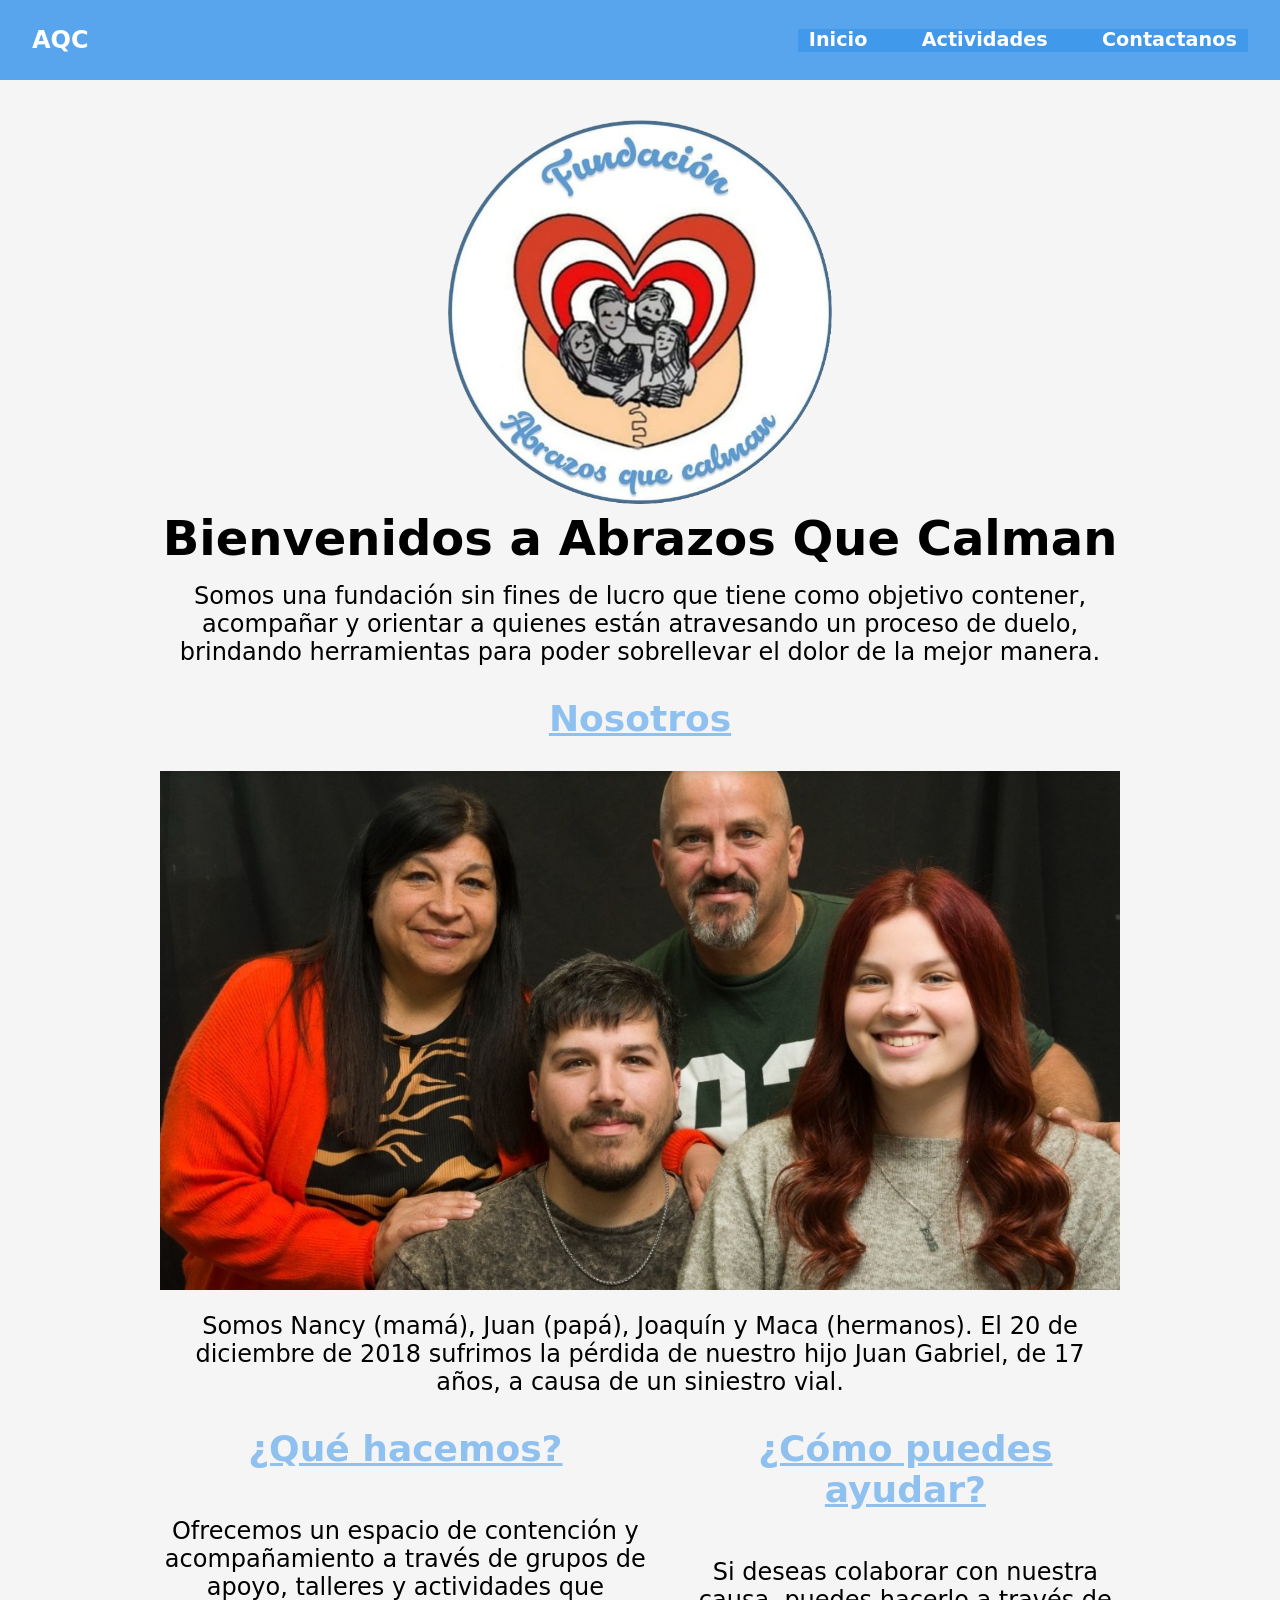
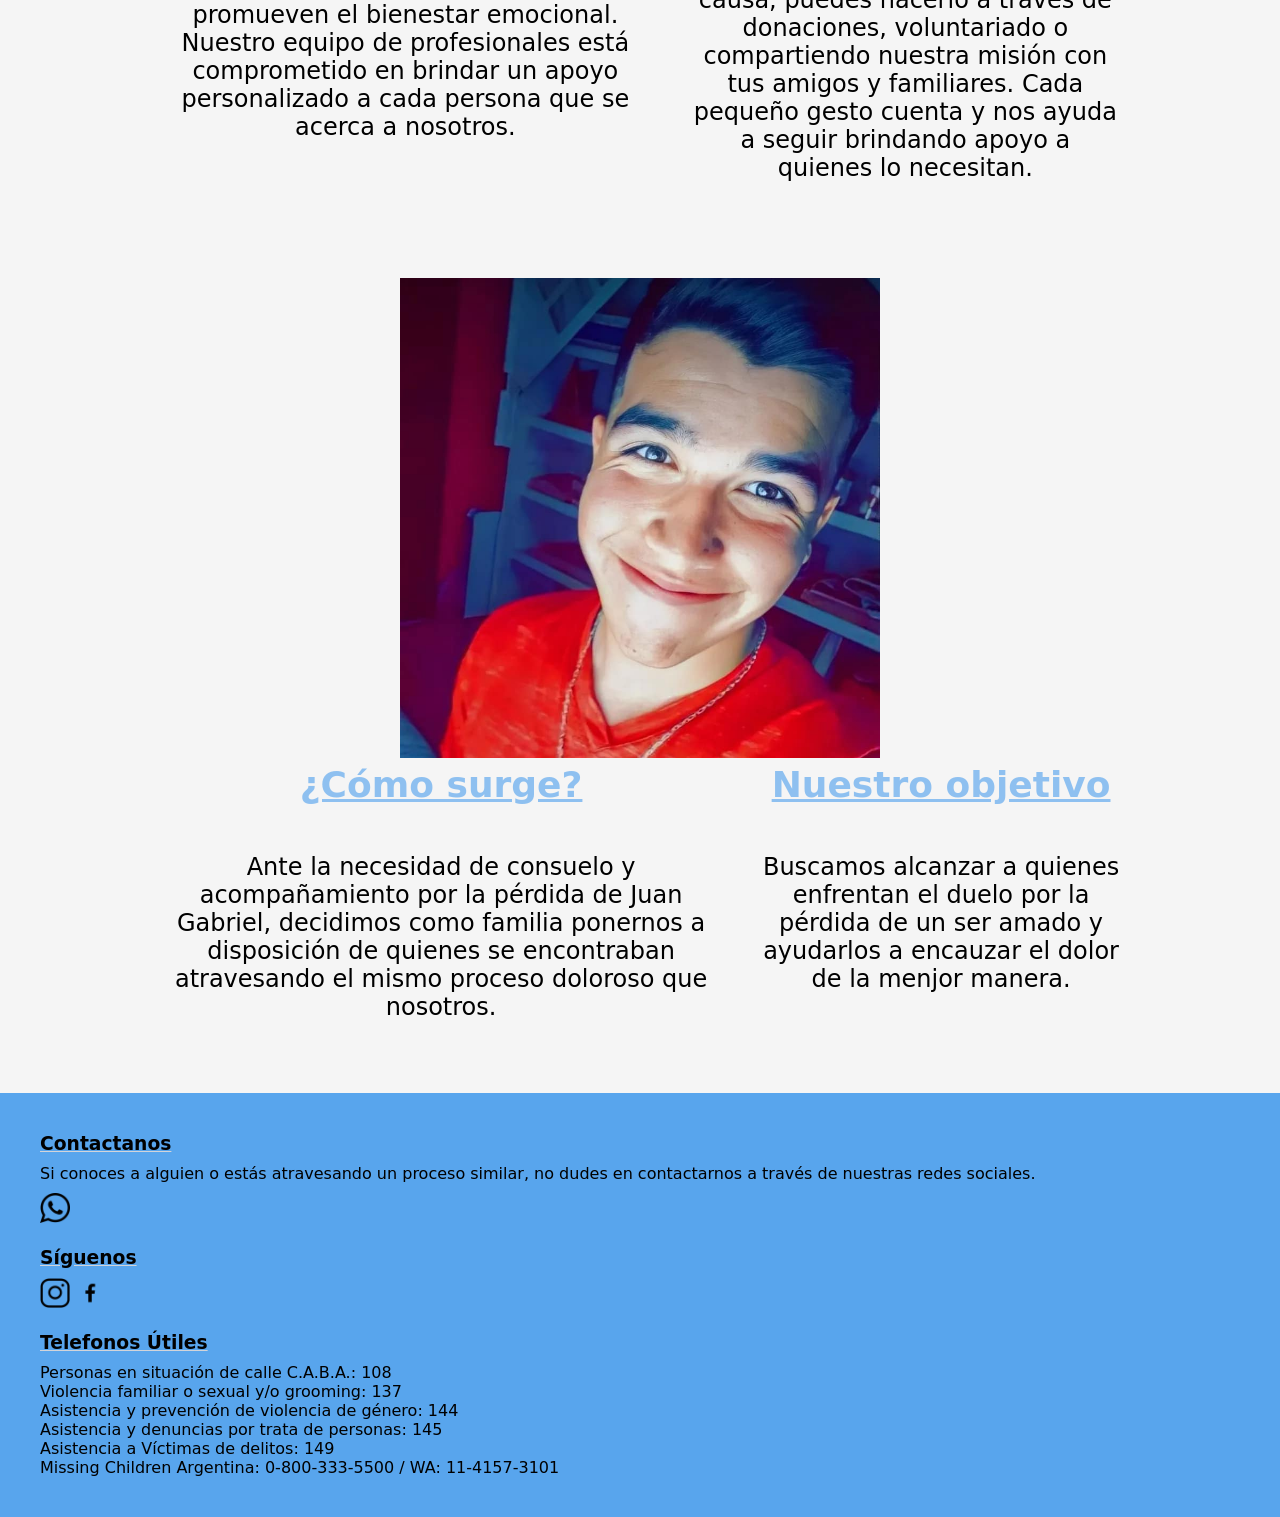
<file: index.html>
<!DOCTYPE html>
<html lang="es">
    <head>
        <meta charset="UTF-8" />
        <meta name="viewport" content="width=device-width, initial-scale=1.0" />
        <link rel="icon" type="image/png" href="img/logo.png">
        <link rel="stylesheet" href="/css/styles.css">
        <title>Abrazos que Calman</title>
    </head>
    <body>

<!-- inicio header -->
        <header class="header">
            <nav class="navbar">
                <a class="logo" href="index.html">AQC</a>
<!-- nav bt hamburguesa -->
                <label class="labe_hamburguesa" for="menu_hamburguesa">
                    <svg
                        xmlns="http://www.w3.org/2000/svg"
                        width="35"
                        height="35"
                        fill="currentColor"
                        class="list_icon"
                        viewBox="0 0 16 16"
                    >
                        <path
                            fill-rule="evenodd"
                            d="M2.5 12a.5.5 0 0 1 .5-.5h10a.5.5 0 0 1 0 1H3a.5.5 0 0 1-.5-.5zm0-4a.5.5 0 0 1 .5-.5h10a.5.5 0 0 1 0 1H3a.5.5 0 0 1-.5-.5zm0-4a.5.5 0 0 1 .5-.5h10a.5.5 0 0 1 0 1H3a.5.5 0 0 1-.5-.5z"
                        />
                    </svg>
                </label>
                <input class="menu_hamburguesa" type="checkbox" name="" id="menu_hamburguesa">
<!-- navbar -->
                <ul class="ul_links">
                    <li class="li_links">
                        <a href="/index.html" class="link">Inicio</a>
                    </li>
                    <li class="li_links">
                        <a href="/pages/actividades.html" class="link">Actividades</a>
                    </li>
                    <li class="li_links">
                        <a href="/pages/contactanos.html" class="link">Contactanos</a>
                    </li>
                </ul>
            </nav>
        </header>

<!-- inicio main -->
        <main>
            <img class="logo-fundacion" src="/img/logo.png" alt="logo-fundacion">
            <h1>Bienvenidos a Abrazos Que Calman</h1>
            <p>Somos una fundación sin fines de lucro que tiene como objetivo contener, acompañar y orientar a quienes están atravesando un proceso de duelo, brindando herramientas para poder sobrellevar el dolor de la mejor manera.</p>
            <section>
                <h2>Nosotros</h2>
                <div class="img">
                    <img src="/img/img-familia.jpeg" alt="familia-fundacion">
                </div>
                <p>Somos Nancy (mamá), Juan (papá), Joaquín y Maca (hermanos). El 20 de diciembre de 2018 sufrimos la pérdida de nuestro hijo Juan Gabriel, de 17 años, a causa de un siniestro vial.</p>
            </section>
            <section class="contenedor">
                <div>
                    <h2>¿Qué hacemos?</h2>
                    <p>Ofrecemos un espacio de contención y acompañamiento a través de grupos de apoyo, talleres y actividades que promueven el bienestar emocional. Nuestro equipo de profesionales está comprometido en brindar un apoyo personalizado a cada persona que se acerca a nosotros.</p>
                </div>
                <div>
                    <h2>¿Cómo puedes ayudar?</h2>
                    <p>Si deseas colaborar con nuestra causa, puedes hacerlo a través de donaciones, voluntariado o compartiendo nuestra misión con tus amigos y familiares. Cada pequeño gesto cuenta y nos ayuda a seguir brindando apoyo a quienes lo necesitan.</p>
                </div>
            </section>
            
            <img class="juanga" src="/img/img-juanga-dos.jpg" alt="imagen-hijo">
                <section class="contenedor">
                    <div>
                        <h2>¿Cómo surge?</h2>
                        <p>Ante la necesidad de consuelo y acompañamiento por la pérdida de Juan Gabriel, decidimos como familia ponernos a disposición de quienes se encontraban atravesando el mismo proceso doloroso que nosotros.</p>
                    </div>
                    <div>
                        <h2>Nuestro objetivo</h2>
                        <p>Buscamos alcanzar a quienes enfrentan el duelo por la pérdida de un ser amado y ayudarlos a encauzar el dolor de la menjor manera.</p>
                    </div>
            </section>
        </main>

<!-- inicio footer -->
        <footer>
        <h3>Contactanos</h3>
        <p>Si conoces a alguien o estás atravesando un proceso similar, no dudes en contactarnos a través de nuestras redes sociales.</p>
        <a href="https://api.whatsapp.com/send?phone=5492342400245&text=Gracias%20por%20contactarte%20con%20Abrazos%20que%20calman%2C%0A%C2%BFC%C3%B3mo%20podemos%20ayudarte%3F" target="blank"> <img src="img/img-whatsapp.png" alt="whatsapp"></a>
        <h3>Síguenos</h3>
        <a href="https://www.instagram.com/abrazosquecalman/" target="blank"><img src="img/img-instagram.png" alt="instagram"></a>
        <a href="https://www.facebook.com/profile.php?id=100063452568794&mibextid=LQQJ4d" target="blank"> <img src="img/img-facebook.png" alt="facebook"></a>
        <a href=""></a>
        <section>
            <h3>Telefonos Útiles</h3>
            <ul>
                <li>Personas en situación de calle C.A.B.A.: 108</li>
                <li>Violencia familiar o sexual y/o grooming: 137</li>
                <li>Asistencia y prevención de violencia de género: 144</li>
                <li>Asistencia y denuncias por trata de personas: 145</li>
                <li>Asistencia a Víctimas de delitos: 149</li>
                <li>Missing Children Argentina: 0-800-333-5500 / WA: 11-4157-3101</li>
            </ul>
        </section>
    </footer>
    </body>
</html>
</file>
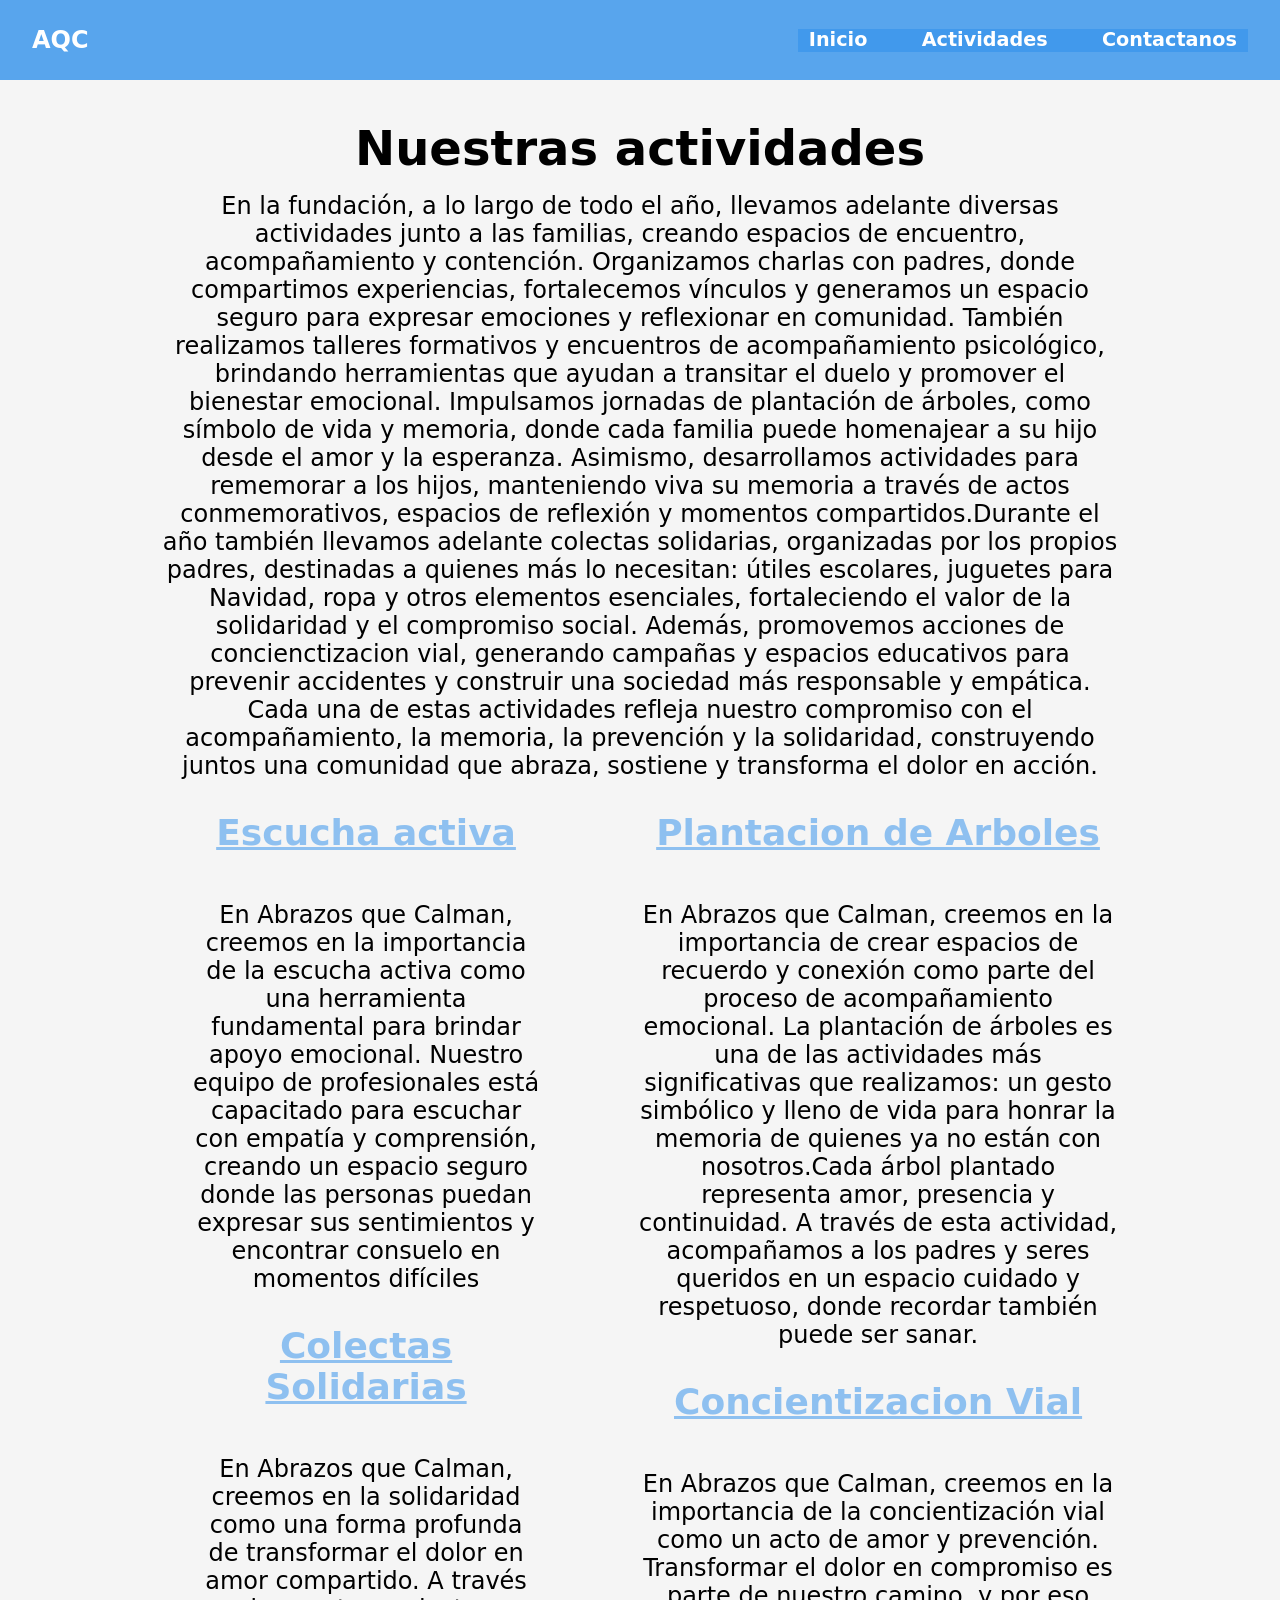
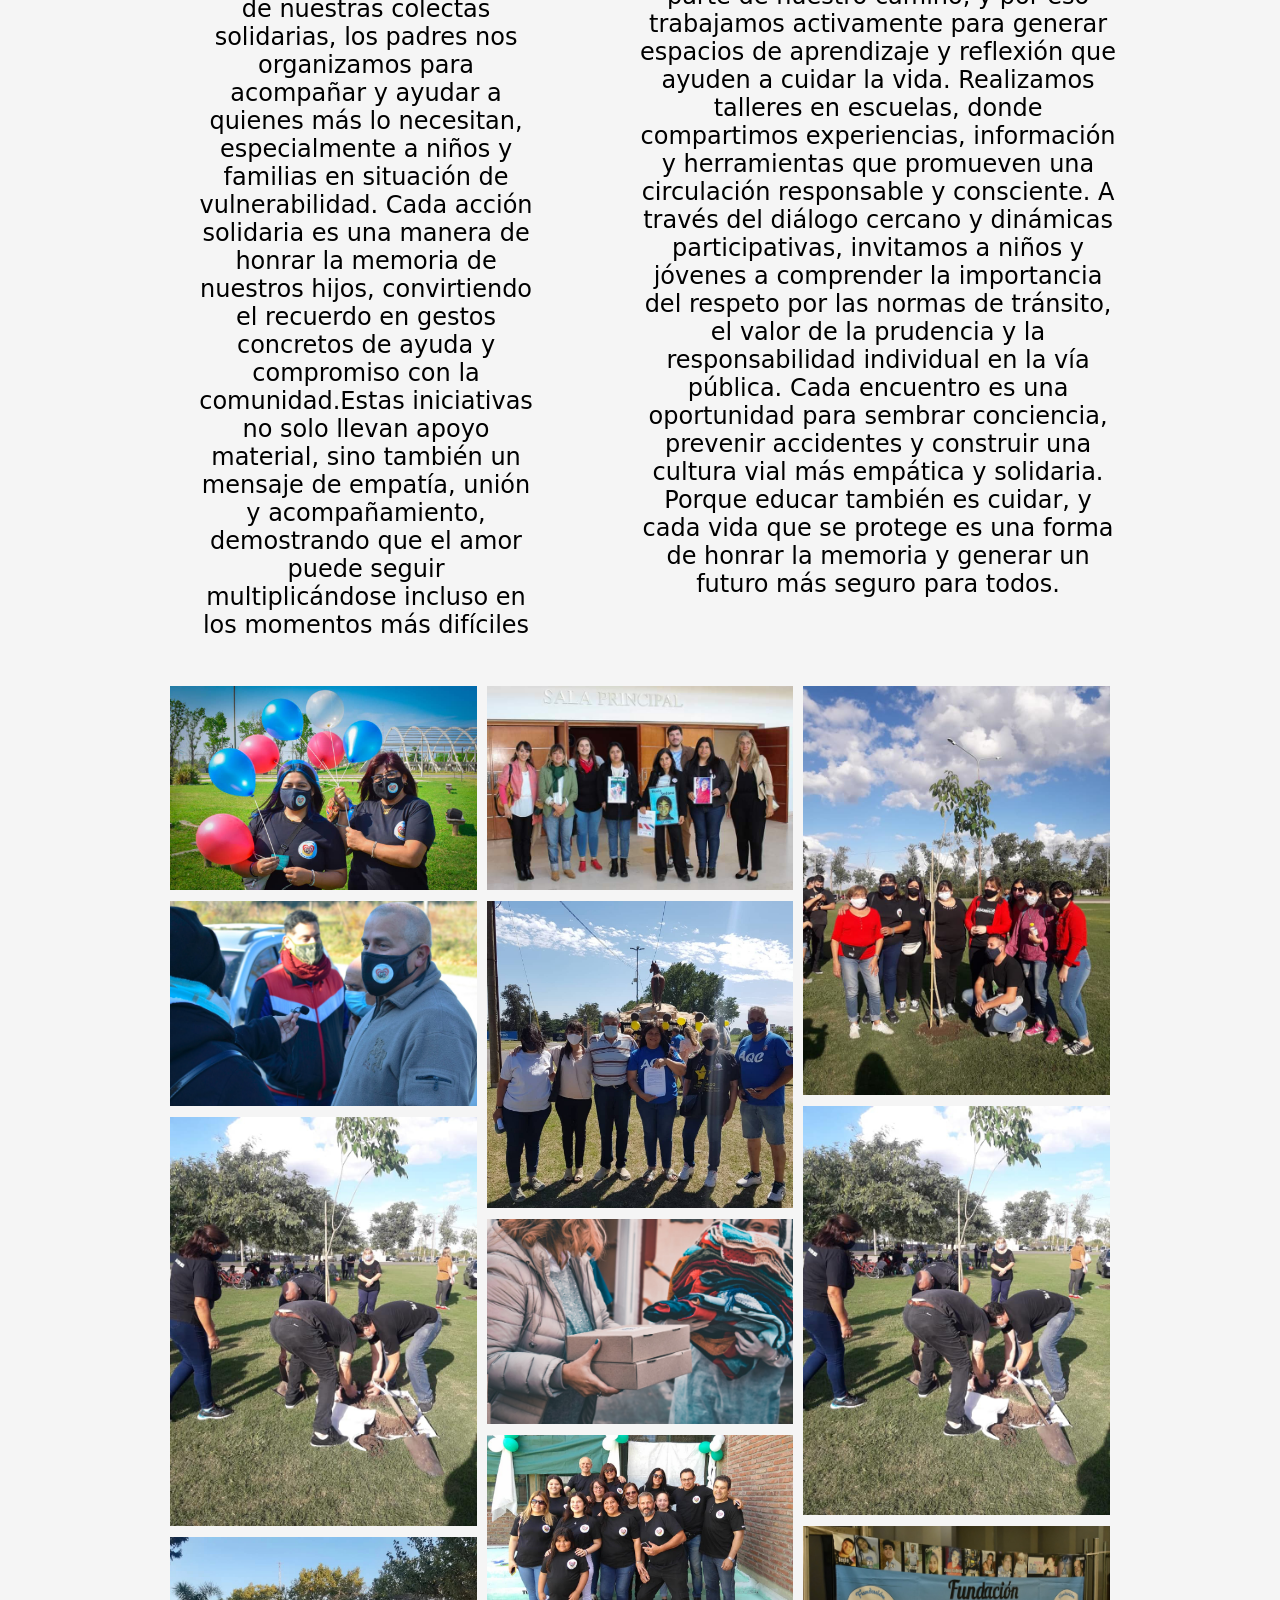
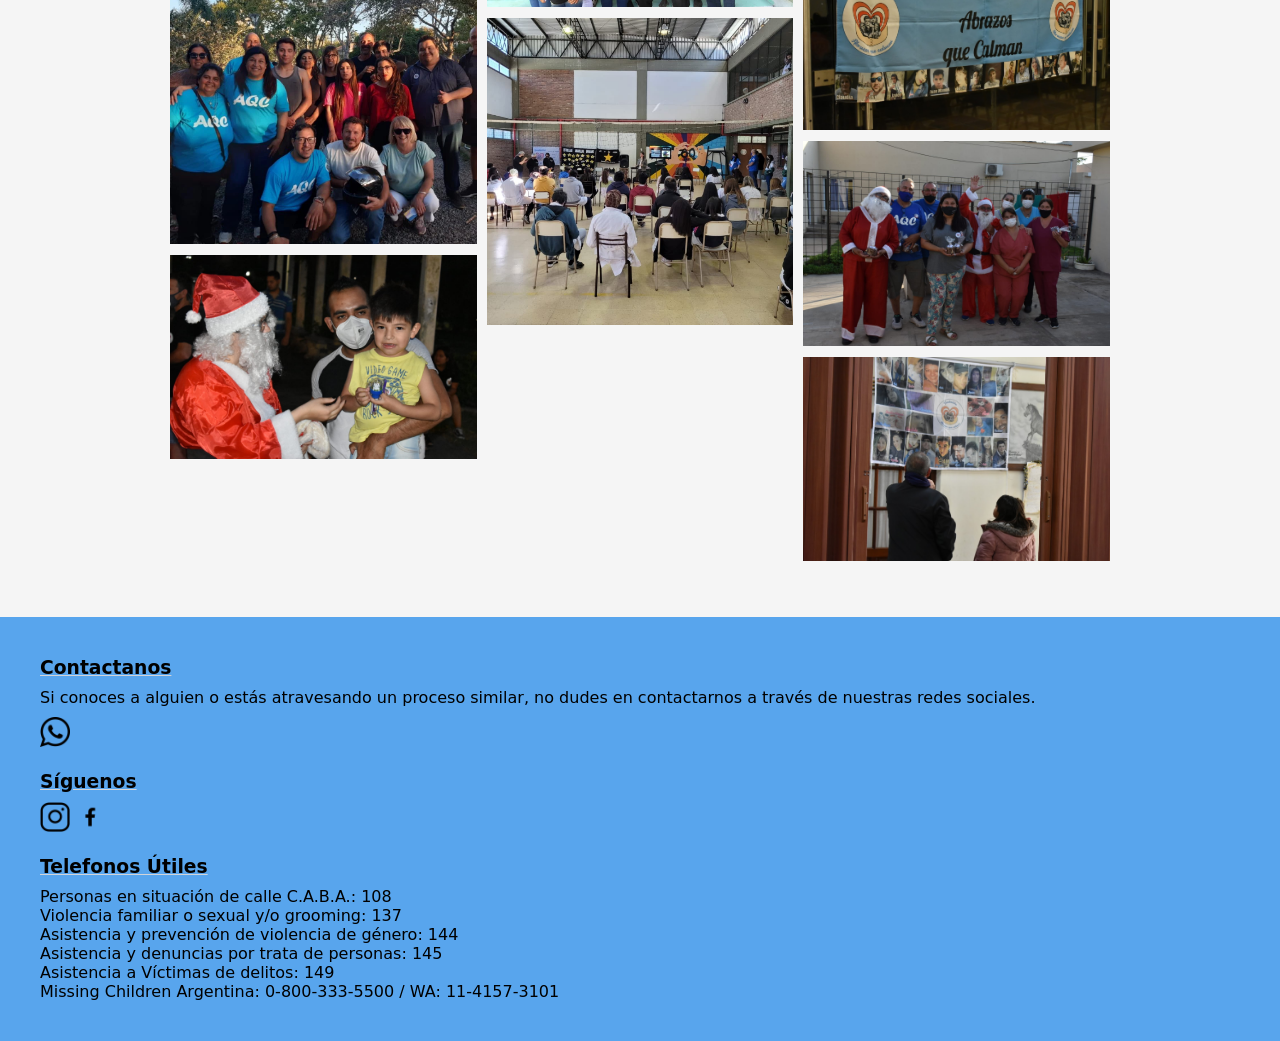
<file: pages/actividades.html>
<!DOCTYPE html>
<html lang="es">
    <head>
        <meta charset="UTF-8" />
        <meta name="viewport" content="width=device-width, initial-scale=1.0" />
        <link rel="icon" type="image/png" href="/img/logo.png">
        <link rel="stylesheet" href="/css/styles.css">
        <title>Abrazos que Calman</title>
    </head>
    <body>

<!-- inicio header -->
        <header class="header">
            <nav class="navbar">
                <a class="logo" href="/index.html">AQC</a>
<!-- nav bt hamburguesa -->
                <label class="labe_hamburguesa" for="menu_hamburguesa">
                    <svg
                        xmlns="http://www.w3.org/2000/svg"
                        width="35"
                        height="35"
                        fill="currentColor"
                        class="list_icon"
                        viewBox="0 0 16 16"
                    >
                        <path
                            fill-rule="evenodd"
                            d="M2.5 12a.5.5 0 0 1 .5-.5h10a.5.5 0 0 1 0 1H3a.5.5 0 0 1-.5-.5zm0-4a.5.5 0 0 1 .5-.5h10a.5.5 0 0 1 0 1H3a.5.5 0 0 1-.5-.5zm0-4a.5.5 0 0 1 .5-.5h10a.5.5 0 0 1 0 1H3a.5.5 0 0 1-.5-.5z"
                        />
                    </svg>
                </label>

                <input class="menu_hamburguesa" type="checkbox" name="" id="menu_hamburguesa">
<!-- navbar -->
                <ul class="ul_links">
                    <li class="li_links">
                        <a href="/index.html" class="link">Inicio</a>
                    </li>
                    <li class="li_links">
                        <a href="/pages/actividades.html" class="link">Actividades</a>
                    </li>
                    <li class="li_links">
                        <a href="/pages/contactanos.html" class="link">Contactanos</a>
                    </li>
                </ul>
            </nav>
        </header>
<!-- inicio main -->
        <main class="main-actividades">
            <h1>Nuestras actividades</h1>
            <p>En la fundación, a lo largo de todo el año, llevamos adelante diversas actividades junto a las familias, creando espacios de encuentro, acompañamiento y contención.            Organizamos charlas con padres, donde compartimos experiencias, fortalecemos vínculos y generamos un espacio seguro para expresar emociones y reflexionar en comunidad. También realizamos talleres formativos y encuentros de acompañamiento psicológico, brindando herramientas que ayudan a transitar el duelo y promover el bienestar emocional.            Impulsamos jornadas de plantación de árboles, como símbolo de vida y memoria, donde cada familia puede homenajear a su hijo desde el amor y la esperanza. Asimismo, desarrollamos actividades para rememorar a los hijos, manteniendo viva su memoria a través de actos conmemorativos, espacios de reflexión y momentos compartidos.Durante el año también llevamos adelante colectas solidarias, organizadas por los propios padres, destinadas a quienes más lo necesitan: útiles escolares, juguetes para Navidad, ropa y otros elementos esenciales, fortaleciendo el valor de la solidaridad y el compromiso social. Además, promovemos acciones de concienctizacion vial, generando campañas y espacios educativos para prevenir accidentes y construir una sociedad más responsable y empática. Cada una de estas actividades refleja nuestro compromiso con el acompañamiento, la memoria, la prevención y la solidaridad, construyendo juntos una comunidad que abraza, sostiene y transforma el dolor en acción.
            </p>
            <section class="actividades">
                <div>
                    <h2>Escucha activa</h2>
                    <p>En Abrazos que Calman, creemos en la importancia de la escucha activa como una herramienta fundamental para brindar apoyo emocional. Nuestro equipo de profesionales está capacitado para escuchar con empatía y comprensión, creando un espacio seguro donde las personas puedan expresar sus sentimientos y encontrar consuelo en momentos difíciles</p>
                    <h2>Colectas Solidarias</h2>
                    <p>En Abrazos que Calman, creemos en la solidaridad como una forma profunda de transformar el dolor en amor compartido. A través de nuestras colectas solidarias, los padres nos organizamos para acompañar y ayudar a quienes más lo necesitan, especialmente a niños y familias en situación de vulnerabilidad. Cada acción solidaria es una manera de honrar la memoria de nuestros hijos, convirtiendo el recuerdo en gestos concretos de ayuda y compromiso con la comunidad.Estas iniciativas no solo llevan apoyo material, sino también un mensaje de empatía, unión y acompañamiento, demostrando que el amor puede seguir multiplicándose incluso en los momentos más difíciles</p>
                </div>

                <div>
                    <h2>Plantacion de Arboles</h2>
                    <p>En Abrazos que Calman, creemos en la importancia de crear espacios de recuerdo y conexión como parte del proceso de acompañamiento emocional. La plantación de árboles es una de las actividades más significativas que realizamos: un gesto simbólico y lleno de vida para honrar la memoria de quienes ya no están con nosotros.Cada árbol plantado representa amor, presencia y continuidad. A través de esta actividad, acompañamos a los padres y seres queridos en un espacio cuidado y respetuoso, donde recordar también puede ser sanar.</p>
                    <h2>Concientizacion Vial</h2>
                    <p>En Abrazos que Calman, creemos en la importancia de la concientización vial como un acto de amor y prevención. Transformar el dolor en compromiso es parte de nuestro camino, y por eso trabajamos activamente para generar espacios de aprendizaje y reflexión que ayuden a cuidar la vida. Realizamos talleres en escuelas, donde compartimos experiencias, información y herramientas que promueven una circulación responsable y consciente. A través del diálogo cercano y dinámicas participativas, invitamos a niños y jóvenes a comprender la importancia del respeto por las normas de tránsito, el valor de la prudencia y la responsabilidad individual en la vía pública. Cada encuentro es una oportunidad para sembrar conciencia, prevenir accidentes y construir una cultura vial más empática y solidaria. Porque educar también es cuidar, y cada vida que se protege es una forma de honrar la memoria y generar un futuro más seguro para todos.
                    </p>
                </div>
            </section>

            <div class="row">
                <div class="column">
                    <img src="/img/img-actividad-dos.jpg" alt="">
                    <img src="/img/imagen-ocho.jpg" alt="">
                    <img src="/img/img-plantacion-cuatro.jpg" alt="">
                    <img src="/img/img-grupal-dos.jpg" alt="">
                    <img src="/img/img-doce.jpg" alt="">
                </div>

                <div class="column">
                    <img src="/img/img-diez.jpg" alt="">
                    <img src="/img/img-plantacion-tres.jpg" alt="">
                    <img src="/img/imagen-cinco.jpg" alt="">
                    <img src="/img/img-grupal-uno.jpg" alt="">
                    <img src="/img/img-catorce.jpg" alt="">
                </div>

                <div class="column">
                    <img src="/img/img-plantacion-dos.jpg" alt="">
                    <img src="/img/img-plantacion-cuatro.jpg" alt="">
                    <img src="/img/imagen-siete.jpg" alt="">
                    <img src="/img/img-actividad-cuatro.jpg" alt="">
                    <img src="/img/imagen-cuatro.jpg" alt="">
                </div>
            </div>
        </main>
<!-- inicio footer -->
        <footer>
        <h3>Contactanos</h3>
        <p>Si conoces a alguien o estás atravesando un proceso similar, no dudes en contactarnos a través de nuestras redes sociales.</p>
        <a href="https://api.whatsapp.com/send?phone=5492342400245&text=Gracias%20por%20contactarte%20con%20Abrazos%20que%20calman%2C%0A%C2%BFC%C3%B3mo%20podemos%20ayudarte%3F" target="blank"> <img src="/img/img-whatsapp.png" alt="whatsapp"></a>
        <a href=""></a>
        <h3>Síguenos</h3>
        <a href="https://www.instagram.com/abrazosquecalman/" target="blank"><img src="/img/img-instagram.png" alt="instagram"></a>
        <a href="https://www.facebook.com/profile.php?id=100063452568794&mibextid=LQQJ4d" target="blank"> <img src="/img/img-facebook.png" alt="facebook"></a>
        <a href=""></a>
        <section>
            <h3>Telefonos Útiles</h3>
            <ul>
                <li>Personas en situación de calle C.A.B.A.: 108</li>
                <li>Violencia familiar o sexual y/o grooming: 137</li>
                <li>Asistencia y prevención de violencia de género: 144</li>
                <li>Asistencia y denuncias por trata de personas: 145</li>
                <li>Asistencia a Víctimas de delitos: 149</li>
                <li>Missing Children Argentina: 0-800-333-5500 / WA: 11-4157-3101</li>
            </ul>
        </section>
    </footer>
    </body>
</html>
</file>
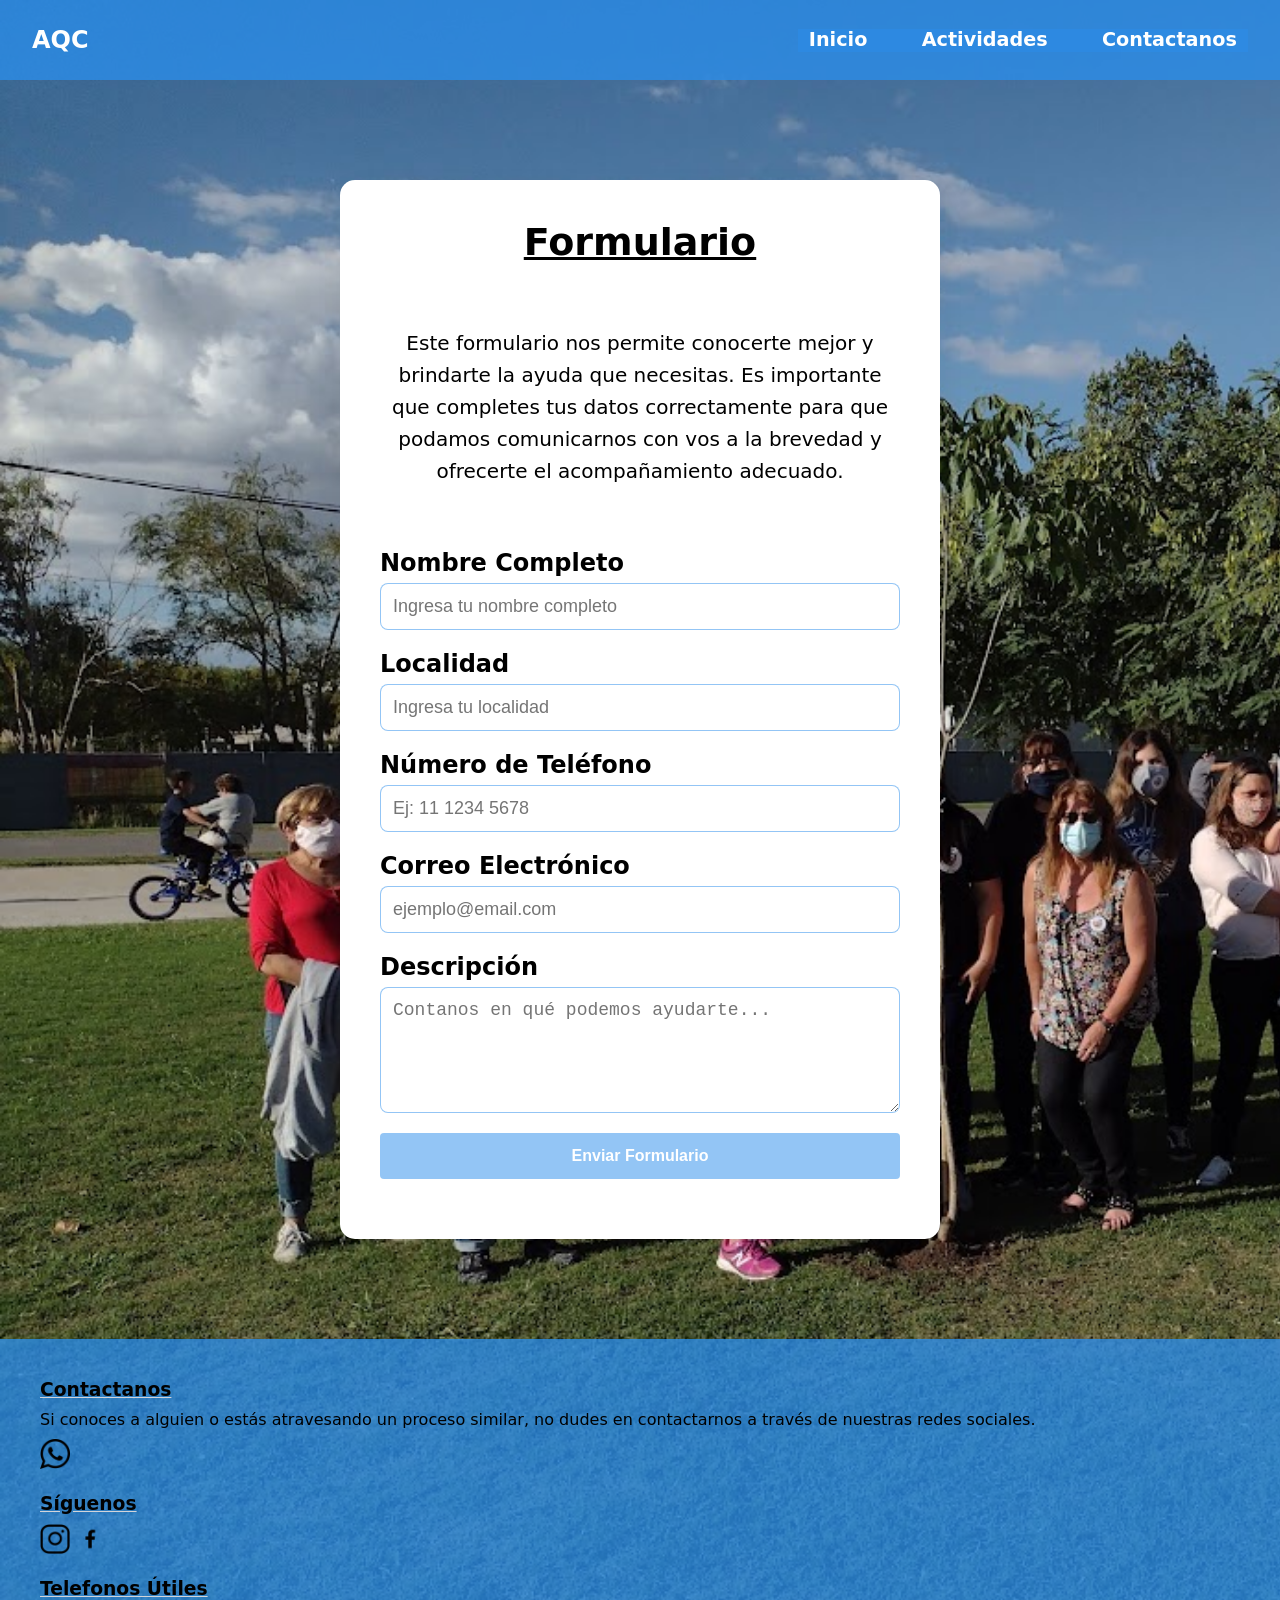
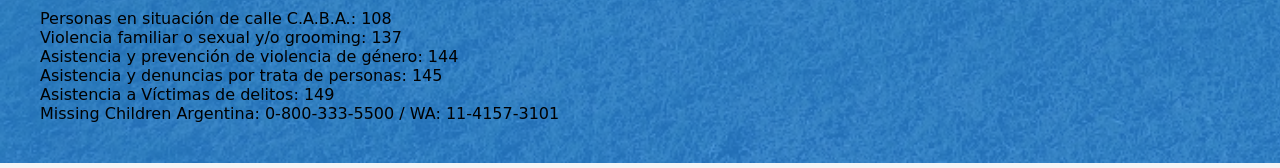
<file: pages/contactanos.html>
<!DOCTYPE html>
<html lang="es">
    <head>
        <meta charset="UTF-8" />
        <meta name="viewport" content="width=device-width, initial-scale=1.0" />
        <link rel="icon" type="image/png" href="/img/logo.png">
        <link rel="stylesheet" href="/css/styles.css">
        <title>Abrazos que Calman</title>
    </head>
    <body class="fondo-contacto">

<!-- inicio header -->
        <header class="header">
            <nav class="navbar">
                <a class="logo" href="/index.html">AQC</a>
<!-- nav bt hamburguesa -->
                <label class="labe_hamburguesa" for="menu_hamburguesa">
                    <svg
                        xmlns="http://www.w3.org/2000/svg"
                        width="35"
                        height="35"
                        fill="currentColor"
                        class="list_icon"
                        viewBox="0 0 16 16"
                    >
                        <path
                            fill-rule="evenodd"
                            d="M2.5 12a.5.5 0 0 1 .5-.5h10a.5.5 0 0 1 0 1H3a.5.5 0 0 1-.5-.5zm0-4a.5.5 0 0 1 .5-.5h10a.5.5 0 0 1 0 1H3a.5.5 0 0 1-.5-.5zm0-4a.5.5 0 0 1 .5-.5h10a.5.5 0 0 1 0 1H3a.5.5 0 0 1-.5-.5z"
                        />
                    </svg>
                </label>
                <input class="menu_hamburguesa" type="checkbox" name="" id="menu_hamburguesa">
                <!-- navbar -->
                <ul class="ul_links">
                    <li class="li_links">
                        <a href="/index.html" class="link">Inicio</a>
                    </li>
                    <li class="li_links">
                        <a href="/pages/actividades.html" class="link">Actividades</a>
                    </li>
                    <li class="li_links">
                        <a href="/pages/contactanos.html" class="link">Contactanos</a>
                    </li>
                </ul>
            </nav>
        </header>
<!-- inicio main -->
        <main>
            <section id="formulario-contacto">
                <div class="contenedor-formulario">
                    <h2>Formulario</h2>
                    <p>
                    Este formulario nos permite conocerte mejor y brindarte la ayuda que necesitas.
                    Es importante que completes tus datos correctamente para que podamos comunicarnos
                    con vos a la brevedad y ofrecerte el acompañamiento adecuado.
                    </p>
                    <form action="#" method="POST">
                        <!-- Nombre Completo -->
                        <div class="campo">
                            <label for="nombre">Nombre Completo</label>
                            <input 
                                type="text" 
                                id="nombre" 
                                name="nombre" 
                                placeholder="Ingresa tu nombre completo"
                                required
                            >
                        </div>
                        <!-- Localidad -->
                        <div class="campo">
                            <label for="localidad">Localidad</label>
                            <input 
                                type="text" 
                                id="localidad" 
                                name="localidad" 
                                placeholder="Ingresa tu localidad"
                                required
                            >
                        </div>
                        <!-- Numero -->
                        <div class="campo">
                            <label for="numero">Número de Teléfono</label>
                            <input 
                                type="tel" 
                                id="numero" 
                                name="numero" 
                                placeholder="Ej: 11 1234 5678"
                                required
                            >
                        </div>
                        <!-- gmail -->
                        <div class="campo">
                            <label for="mail">Correo Electrónico</label>
                            <input 
                                type="email" 
                                id="mail" 
                                name="mail" 
                                placeholder="ejemplo@email.com"
                                required
                            >
                        </div>
                        <!-- descripcion -->
                        <div class="campo">
                            <label for="descripcion">Descripción</label>
                            <textarea 
                                id="descripcion" 
                                name="descripcion" 
                                rows="5"
                                placeholder="Contanos en qué podemos ayudarte..."
                                required
                            ></textarea>
                        </div>
                        <!-- boton -->
                        <div class="campo">
                            <button type="submit">Enviar Formulario</button>
                        </div>
                    </form>
                </div>
            </section>
        </main>
<!-- inicio footer -->
        <footer>
        <h3>Contactanos</h3>
        <p>Si conoces a alguien o estás atravesando un proceso similar, no dudes en contactarnos a través de nuestras redes sociales.</p>
        <a href="https://api.whatsapp.com/send?phone=5492342400245&text=Gracias%20por%20contactarte%20con%20Abrazos%20que%20calman%2C%0A%C2%BFC%C3%B3mo%20podemos%20ayudarte%3F" target="blank"> <img src="/img/img-whatsapp.png" alt="whatsapp"></a>
        <a href=""></a>
        <h3>Síguenos</h3>
        <a href="https://www.instagram.com/abrazosquecalman/" target="blank"><img src="/img/img-instagram.png" alt="instagram"></a>
        <a href="https://www.facebook.com/profile.php?id=100063452568794&mibextid=LQQJ4d" target="blank"> <img src="/img/img-facebook.png" alt="facebook"></a>
        <a href=""></a>
        <section>
            <h3>Telefonos Útiles</h3>
            <ul>
                <li>Personas en situación de calle C.A.B.A.: 108</li>
                <li>Violencia familiar o sexual y/o grooming: 137</li>
                <li>Asistencia y prevención de violencia de género: 144</li>
                <li>Asistencia y denuncias por trata de personas: 145</li>
                <li>Asistencia a Víctimas de delitos: 149</li>
                <li>Missing Children Argentina: 0-800-333-5500 / WA: 11-4157-3101</li>
            </ul>
        </section>
    </footer>
    </body>
</html>
</file>
<file: css/styles.css>
/* valores pre establecidos */
:root {
    --color_primario: #2b8eebc6;
    --color_primario_suave: #2b8eeb82;
    --color_blanco: #fff;
    --altura_header: 80px;
    --altura_main: 40px;
    --padding_left_right: 2rem;
    --ancho_maximo: 1200px;
}
/* reset */
*{
    margin: 0;
    padding: 0;
    box-sizing: border-box;
}
/* estilos body */
body{
    background-color: whitesmoke;
    font-family: system-ui, -apple-system, BlinkMacSystemFont, 'Segoe UI', Roboto, Oxygen, Ubuntu, Cantarell, 'Open Sans', 'Helvetica Neue', sans-serif;
}
/* estilos header */
a{
    text-decoration: none;
}
ol,ul{
    list-style: none;
}
.header {
    height: var(--altura_header);
    background-color: var(--color_primario);
}
.navbar {
    height: 100%;
    display: flex;
    justify-content: space-between;
    align-items: center;
    flex-wrap: wrap;
    padding: 0 var(--padding_left_right);
}
.menu_hamburguesa{
    display: none;
}
.menu_hamburguesa:checked + .ul_links {
    height: calc(100vh - var(--altura_header));
}
.logo {
    color: var(--color_blanco);
    font-size: 1.5em;
    font-weight: 700;
}
.list_icon {
    color: var(--color_blanco);
    cursor: pointer;
}
.ul_links {
    width: 100%;
    background-color: var(--color_primario_suave);
    position: absolute;
    top: var(--altura_header);
    left: 0;
    height: 0;
    overflow: hidden;
    display: flex;
    flex-direction: column;
    justify-content: center;
    align-items: center;
    gap: 3rem;
    transition: all .3s;
}
.link {
    font-size: 3em;
    color: var(--color_blanco);
    font-weight: bold;
}
/* estilos main */
main{
    padding: var(--altura_main);
    text-align: center;
    align-items: center;
    padding-right: 40px;
}
main img {
    width: 100%;
}
main h2{
    color: var(--color_primario_suave);
}
main p{
    padding-top: 1rem;
    padding-bottom: 2rem;
}
.main-actividades{
    width: 100%;
}
.actividades {
    padding-left: 2rem;
    gap: 4em;
}
.row{
    padding: 5px;
    flex-wrap: wrap;
}
.column{
    flex: 25%;
    padding: 5px;
}
.column img {
    margin-top: 5px;
}
/* estilos formulario */
.fondo-contacto {
    background-image: url(/img/img-plantacion-uno.jpg);
    background-repeat: no-repeat;
    background-size: cover;
}
#formulario-contacto {
    padding: 60px 20px;
    display: flex;
    justify-content: center;
}
.contenedor-formulario {
    background-color: #ffffff;
    max-width: 600px;
    width: 100%;
    padding: 40px;
    border-radius: 15px;
    box-shadow: 0 10px 30px rgba(0, 0, 0, 0.05);
    text-align: center;
}
.contenedor-formulario h2 {
    font-size: 38px;
    color: black;
    margin-bottom: 15px;
}
.contenedor-formulario p {
    font-size: 20px;
    color: black;
    margin-bottom: 30px;
    line-height: 1.6;
}
.campo {
    display: flex;
    flex-direction: column;
    margin-bottom: 20px;
    text-align: left;
}
.campo label {
    margin-bottom: 6px;
    font-weight: 600;
    color: black;
}
.campo input,
.campo textarea {
    padding: 12px;
    border-radius: 8px;
    border: 1px solid var(--color_primario_suave);
    font-size: 18px;
    transition: 0.3s ease;
}
.campo input:focus,
.campo textarea:focus {
    outline: none;
    border-color: #5e68b7;
    box-shadow: 0 0 0 3px var(--color_primario_suave);
}
button {
    width: 100%;
    padding: 14px;
    border: none;
    border-radius: 4px;
    background-color: var(--color_primario_suave);
    color: white;
    font-size: 16px;
    font-weight: 600;
    cursor: pointer;
    transition: 0.3s ease;
}
button:hover {
    background-color: var(--color_primario_suave);
}
/* estilos footer */
footer {
    background-color:var(--color_primario);
    padding: 40px;
    text-align: left;
}
footer h3{
    text-decoration: underline rgb(210, 212, 217)
}
footer p{
    padding-top: 10px;
}
footer img{
    padding-top: 10px;
    padding-bottom: 20px;
    width: 30px;
    gap: 20px;
}
footer ul{
    padding-top: 10px;
}

/* mediaq desktop */
@media (min-width:1025px){
    .labe_hamburguesa {
        display: none;
    }
    .ul_links{
        position: static;
        width: auto;
        height: auto;
        flex-direction: row;
        gap: 2rem;
    }
    .link{
        font-size: 1.2rem;
        transition: all .3s;
        padding: .2rem .7rem;
    }
    .link:hover{
        background-color: var(--color_primario_suave);
    }
    main{
        padding-left: 10rem;
        padding-right: 10rem;
        font-size: 1.5rem;
    }
    main h2{
        display: block;
        justify-content: space-between;
        padding-bottom: 2rem;
        text-decoration: underline;
    }
    .contenedor{
        display: flex;
        gap: 40px;
        text-align: center;
    }
    .img{
        width: 100%;
        
    }
    .logo-fundacion {
        width: 40%;
    }
    .surge{
        display: flex;
        flex-direction: row;
    }
    .juanga{
        width: 50%;
        padding-top: 4rem;
    }
    /* estilos actividades */
    .main-actividades{
        width: 100%;
    }
    .actividades {
        padding-left: 2rem;
        display: flex;
        gap: 4em;
    }
    .row{
        display: flex;
        padding: 5px;
        flex-wrap: wrap;
    }
    .column{
        flex: 25%;
        padding: 5px;
    }
    .column img {
        margin-top: 5px;
    }
}
</file>
